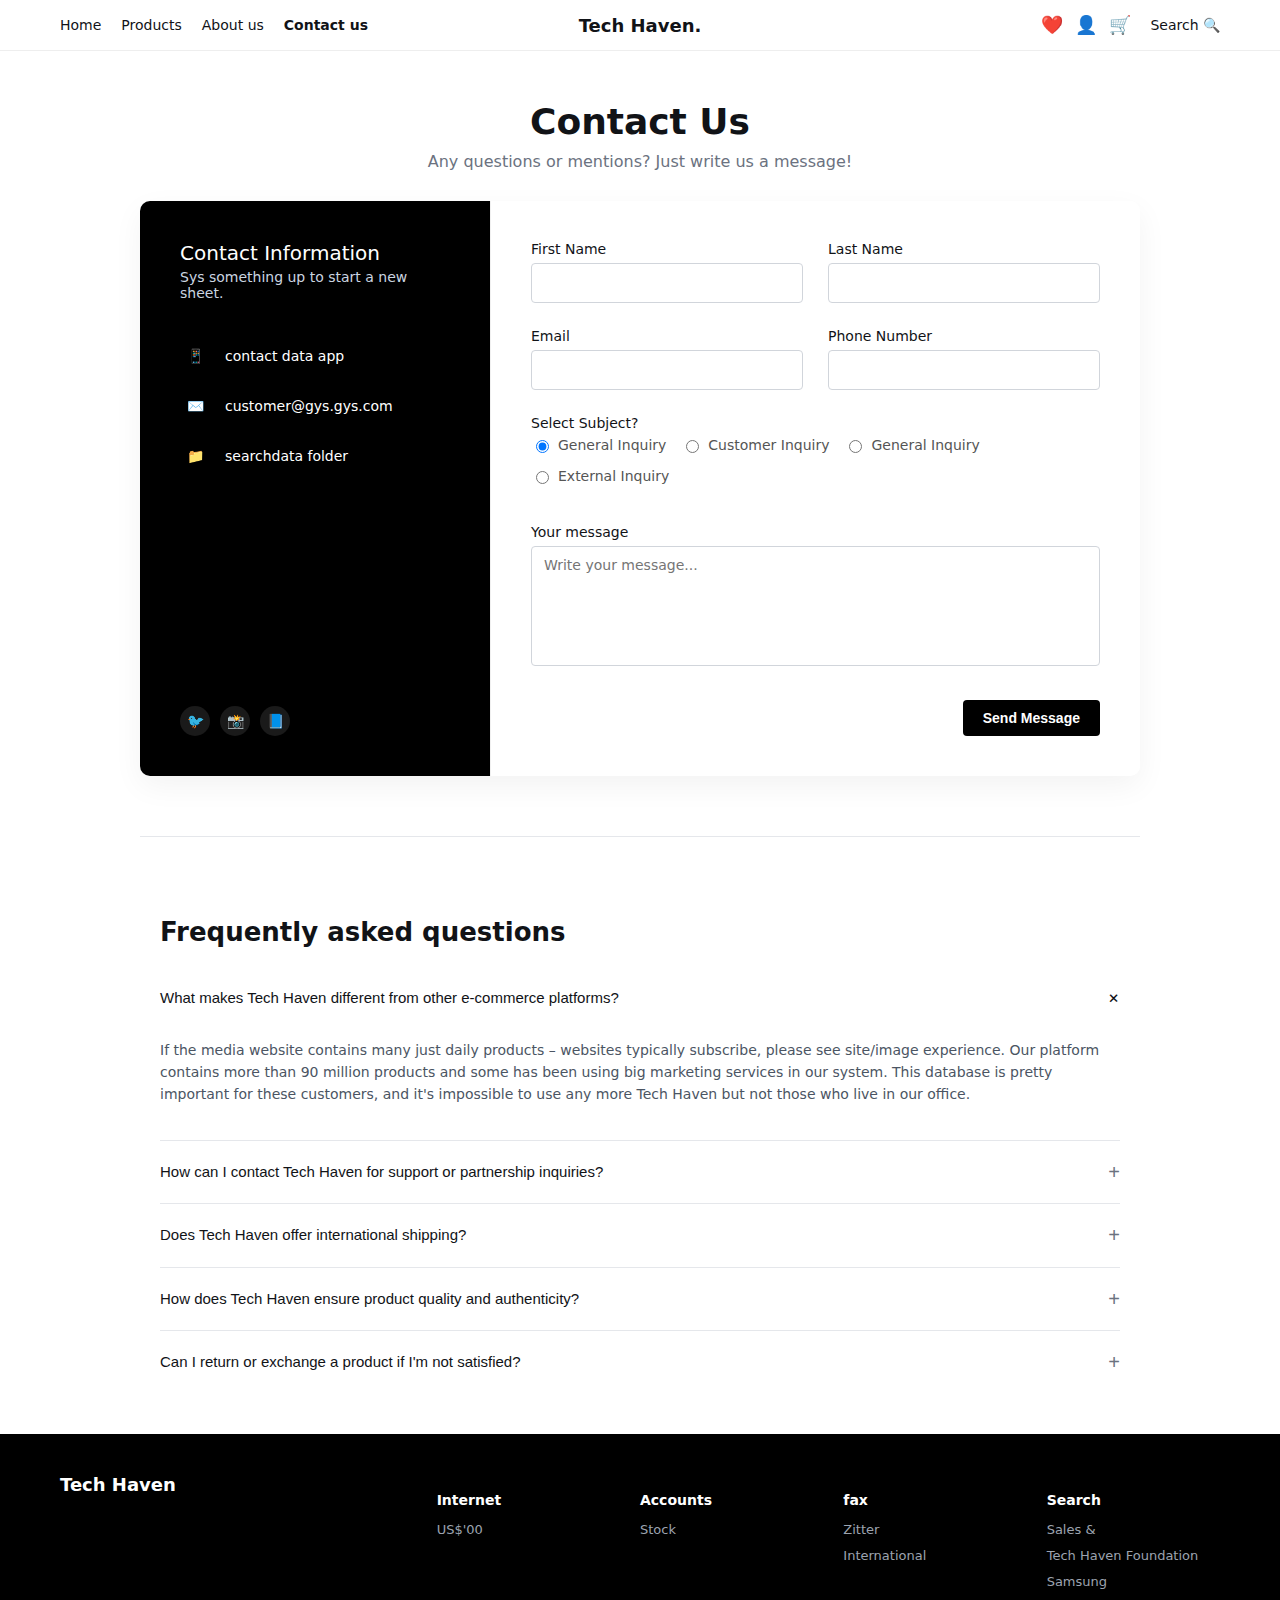
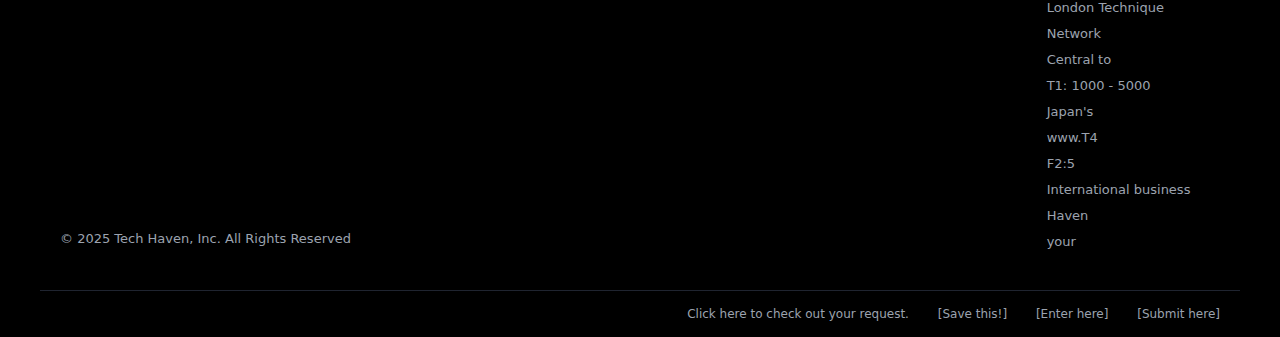
<file: B_i253124_i253143_TechHaven/Contactus.html>
<!DOCTYPE html>
<html lang="en">
<head>
  <meta charset="UTF-8" />
  <meta name="viewport" content="width=device-width,initial-scale=1" />
  <title>Tech Haven | Contact Us</title>
  <meta name="description" content="Contact Tech Haven for support, partnerships, and inquiries." />
  <style>
    /* Color Variables (FINE-TUNED FOR ACCURACY) */
    :root{
      --bg:#ffffff;
      --text:#111317; /* Very dark text */
      --muted:#6b7280; /* Medium gray for secondary text */
      --white:#ffffff;
      --panel:#000000; /* Pure black for contact card and footer */
      --primary:#000000; /* Pure black for button */
      --border-light:#e5e7eb; /* Very light gray for separators */
      --border-input:#d1d5db; /* Light gray border for form inputs */
      --footer-text:#9ca3af; /* Light gray for footer links */
      --card-text-light:#cbd5e1; /* Even lighter gray for text inside black card */
    }

    /* Global Reset and Typography */
    *{box-sizing:border-box}
    html,body{
      margin:0;padding:0;
      background:var(--bg);
      color:var(--text);
      font-family:system-ui,-apple-system,Segoe UI,Roboto,Ubuntu,"Helvetica Neue",Arial,sans-serif;
      font-size: 15px; 
    }
    a{color:var(--text);text-decoration:none}
    hr {border: 0; border-top: 1px solid var(--border-light); margin: 0;}

    /* --- 1. Header / Nav --- */
    header{
      background:var(--white);
      border-bottom:1px solid #eee; /* Subtle border for header */
      position:sticky;top:0;z-index:50;
    }
    .nav{
      display:flex;align-items:center;justify-content:space-between;
      max-width:1200px;margin:0 auto;padding:12px 20px;
      position: relative;
    }
    .brand{
      font-weight:700;font-size:18px;
      position:absolute;left:50%;transform:translateX(-50%);
      z-index: 10;
    }
    .menu{display:flex;gap:20px;align-items:center;}
    .menu a{font-weight:500;color:var(--text);font-size: 14px; padding: 5px 0;}
    .menu a[aria-current="page"]{font-weight:600;color:var(--text);}
    .actions{display:flex;gap:10px;align-items:center;}
    .icon-btn{
      width:24px;height:24px;border:none;background:transparent;color:var(--text);font-size:18px;cursor:pointer;padding: 0;
    }
    .search-link{font-size:14px;font-weight:500;margin-left:8px; display: flex; align-items: center; gap: 4px; color: var(--text);}

    /* --- 2. Hero title --- */
    .hero{
      max-width:900px;margin:50px auto 30px;padding:0 20px;text-align:center;
    }
    .hero h1{margin:0 0 10px;font-size:36px;font-weight: 600;}
    .hero p{margin:0;color:var(--muted);font-size:16px;}

    /* --- 3. Contact layout (The two-column box) --- */
    .contact-wrap{
      display:grid;
      grid-template-columns: 350px 1fr; 
      max-width:1000px;
      margin:22px auto 60px;padding:0 0;
      border-radius:10px;
      overflow:hidden;
      box-shadow:0 10px 30px rgba(0,0,0,0.05); 
    }
    @media (max-width:900px){
      .contact-wrap{grid-template-columns:1fr}
    }

    /* Left Black Card */
    .contact-card{
      background:var(--panel);color:#f3f4f6;padding:40px;
      display:flex;flex-direction:column;
      min-height:550px;
      position: relative;
    }
    .contact-card h3{margin:0 0 4px;font-size:20px;color:var(--white);font-weight: 500;}
    .contact-card > p{margin:0;color:var(--card-text-light);font-size: 14px; margin-bottom: 30px;}
    .contact-info-block{display: flex; flex-direction: column; gap: 20px; margin-top: 10px;}
    .contact-item{display:flex;gap:15px;align-items:center;color:var(--white);font-size:14px;line-height: 1.5;}
    .contact-item .icon{
      width:30px;height:30px;border-radius:50%;
      display:flex;align-items:center;justify-content:center;
      font-size:14px;color:var(--white);
    }
    .contact-social{
      display:flex;gap:10px;
      margin-top: auto; 
    }
    .contact-social a{
      width:30px;height:30px;border-radius:50%;
      background:rgba(255,255,255,0.1);
      display:flex;align-items:center;justify-content:center;color:var(--white);
      font-size:14px;
    }

    /* Right White Form Card */
    .form-card{
      background:var(--white);
      padding:40px;
      border-left: 1px solid #f0f0f0; 
    }
    .form-grid{display:grid;grid-template-columns:1fr 1fr;gap:25px}
    .form-row-full{grid-column:1 / -1}
    label{display:block;font-size:14px;color:var(--text);margin:0 0 6px;}
    input[type="text"], input[type="email"], input[type="tel"], textarea{
      width:100%;padding:10px 12px;
      border:1px solid var(--border-input);
      border-radius:4px;
      font:inherit;background:var(--white);color:var(--text);font-size: 14px;
      height: 40px;
    }
    input:focus,textarea:focus{outline:1px solid var(--primary);border-color:var(--primary)}
    textarea{min-height:120px;resize:none; height: auto;}
    .subject-options{
      display:flex;gap:15px;flex-wrap:wrap;margin-top:5px;
    }
    .subject-option{display:flex;align-items:center;gap:6px;}
    .subject-option input[type="radio"]{width:auto;height:auto;border: 1px solid #ccc;}
    .subject-option label{margin:0;font-weight:normal;font-size:14px;color: #555;}
    .btn{
      display:inline-flex;align-items:center;justify-content:center;
      float: right;
      width: auto; 
      padding:10px 20px;border:none;border-radius:4px;
      background:var(--primary);color:var(--white);font-weight:600;cursor:pointer;
      font-size:14px;
      transition: background 0.2s;
    }

    /* --- 4. FAQ --- */
    .faq{
      max-width:1000px;
      margin:80px auto 40px;padding:0 20px;
    }
    .faq h2{font-size:26px;margin:0 0 20px;font-weight:700;}
    .acc-item{border-bottom:1px solid var(--border-light);padding:10px 0;}
    .acc-item:last-child{border-bottom: none;}
    .acc-btn{
      width:100%;text-align:left;padding:10px 0;background:var(--white);border:none;
      display:flex;justify-content:space-between;align-items:center;font-weight:500;color:var(--text);cursor:pointer;
      font-size:15px;
      line-height: 1.5;
    }
    .acc-btn .chev{
      transition:transform .2s ease;
      color:var(--muted); /* Uses the muted gray for the plus sign */
      font-size:20px;
      font-weight: 300;
      line-height: 1; 
    }
    .acc-content{display:none;padding:5px 0 10px;color:#4b5563;font-size:14px;line-height:1.6; padding-left: 0;}
    .acc-item.open .acc-content{display:block}
    .acc-item.open .chev{transform:rotate(45deg); color: var(--text);} 

    /* --- 5. Footer --- */
    footer{
      background:var(--panel); /* Pure black */
      color:#e5e7eb;
    }
    footer a{color:#e5e7eb; text-decoration: none;}
    .footer-main{
      max-width:1200px;margin:0 auto;padding:40px 20px;
      display:grid;
      grid-template-columns: 2fr 1fr 1fr 1fr 1fr;
      gap:30px;
    }
    .foot-col h4{font-weight:600;font-size:14px;color:var(--white);margin-bottom:12px;}
    .foot-col ul{list-style:none;padding:0;margin:0;display:flex;flex-direction:column;gap:8px;}
    .foot-col ul a{font-size:13px;color:var(--footer-text);}

    .foot-contact-social{
      grid-column:span 1;
      display:flex;flex-direction:column;
    }
    .foot-brand{font-weight:700;font-size:18px;color:var(--white);margin-bottom:10px;}
    .foot-contact-info{font-size:13px;line-height:1.8; color: var(--footer-text);}
    .foot-social-icons{display:flex;gap:10px;margin-top:15px;}
    .foot-social-icons a{
      width:30px;height:30px;border-radius:50%;background:rgba(255,255,255,0.1);
      display:flex;align-items:center;justify-content:center;color:var(--white);
      font-size:14px;
    }

    .footer-bottom{
      border-top:1px solid #1f2430;margin-top:0;padding:16px 20px;color:var(--footer-text);font-size:12px;
      max-width:1200px;margin:0 auto;text-align:left;
      display:flex;justify-content:flex-end; 
    }
    .footer-bottom-links a{color:var(--footer-text);margin-left:25px;}

    /* Utility */
    .sr-only{position:absolute;left:-10000px;top:auto;width:1px;height:1px;overflow:hidden}
  </style>
</head>
<body>
  <header>
    <nav class="nav" aria-label="Primary">
      <div class="menu">
        <a href="#" title="Home">Home</a>
        <a href="#" title="Products">Products</a>
        <a href="#" title="About Us">About us</a>
        <a href="#" aria-current="page" title="Contact Us">Contact us</a>
      </div>
      <div class="brand">
        <span>Tech Haven.</span>
      </div>
      <div class="actions" aria-label="User actions">
        <button class="icon-btn" aria-label="Wishlist">❤️</button>
        <button class="icon-btn" aria-label="Account">👤</button>
        <button class="icon-btn" aria-label="Cart">🛒</button>
        <a href="#" class="search-link" aria-label="Search">Search 🔍</a>
      </div>
    </nav>
  </header>

  <main>
    <section class="hero">
      <h1>Contact Us</h1>
      <p>Any questions or mentions? Just write us a message!</p>
    </section>

    <div class="contact-wrap">
      <aside class="contact-card" aria-labelledby="contact-info-title">
        <h3 id="contact-info-title">Contact Information</h3>
        <p>Sys something up to start a new sheet.</p>
        
        <div class="contact-info-block">
          <div class="contact-item">
            <span class="icon" aria-hidden="true">📱</span>
            <span>contact data app</span>
          </div>
          <div class="contact-item">
            <span class="icon" aria-hidden="true">✉️</span>
            <span>customer@gys.gys.com</span>
          </div>
          <div class="contact-item">
            <span class="icon" aria-hidden="true">📁</span>
            <span>searchdata folder</span>
          </div>
        </div>

        <div class="contact-social">
          <a href="#" aria-label="Twitter">🐦</a>
          <a href="#" aria-label="Instagram">📸</a>
          <a href="#" aria-label="Facebook">📘</a>
        </div>
      </aside>

      <section class="form-card" aria-labelledby="contact-form-title">
        <form class="form" action="#" method="post">
          <div class="form-grid">
            <div>
              <label for="first-name">First Name</label>
              <input id="first-name" name="first_name" type="text" required />
            </div>

            <div>
              <label for="last-name">Last Name</label>
              <input id="last-name" name="last_name" type="text" required />
            </div>

            <div>
              <label for="email">Email</label>
              <input id="email" name="email" type="email" required />
            </div>

            <div>
              <label for="phone-number">Phone Number</label>
              <input id="phone-number" name="phone_number" type="tel" required />
            </div>

            <div class="form-row-full">
              <label>Select Subject?</label>
              <div class="subject-options" role="radiogroup" aria-label="Subject Inquiry Type">
                <div class="subject-option">
                  <input id="general" name="subject_type" type="radio" value="General Inquiry" checked />
                  <label for="general">General Inquiry</label>
                </div>
                <div class="subject-option">
                  <input id="customer" name="subject_type" type="radio" value="Customer Inquiry" />
                  <label for="customer">Customer Inquiry</label>
                </div>
                <div class="subject-option">
                  <input id="general-inquiry-2" name="subject_type" type="radio" value="General Inquiry 2" />
                  <label for="general-inquiry-2">General Inquiry</label>
                </div>
                <div class="subject-option">
                  <input id="external" name="subject_type" type="radio" value="External Inquiry" />
                  <label for="external">External Inquiry</label>
                </div>
              </div>
            </div>

            <div class="form-row-full" style="margin-top: 15px;">
              <label for="message">Your message</label>
              <textarea id="message" name="message" placeholder="Write your message..." required></textarea>
            </div>
          </div>

          <div style="margin-top:30px">
            <button type="submit" class="btn">
              Send Message
            </button>
          </div>
        </form>
      </section>
    </div>
    
    <hr style="margin-top: 60px; max-width: 1000px; margin-left: auto; margin-right: auto;"/>

    <section class="faq" aria-labelledby="faq-title">
      <h2 id="faq-title">Frequently asked questions</h2>

      <div class="accordion" role="list">
        <div class="acc-item open" role="listitem">
          <button class="acc-btn" aria-expanded="true">
            <span>What makes Tech Haven different from other e-commerce platforms?</span>
            <span class="chev" aria-hidden="true">+</span>
          </button>
          <div class="acc-content">
            <p>
              If the media website contains many just daily products – websites typically subscribe, please see site/image experience. Our platform contains more than 90 million products and some has been using big marketing services in our system. This database is pretty important for these customers, and it's impossible to use any more Tech Haven but not those who live in our office.
            </p>
          </div>
        </div>

        <div class="acc-item" role="listitem">
          <button class="acc-btn" aria-expanded="false">
            <span>How can I contact Tech Haven for support or partnership inquiries?</span>
            <span class="chev" aria-hidden="true">+</span>
          </button>
          <div class="acc-content">
            <p>
              You can reach us through the contact form on this page, by email at customer@gys.gys.com, or via our social channels linked below. For partnerships, include your company details and proposal in the subject line for faster routing.
            </p>
          </div>
        </div>

        <div class="acc-item" role="listitem">
          <button class="acc-btn" aria-expanded="false">
            <span>Does Tech Haven offer international shipping?</span>
            <span class="chev" aria-hidden="true">+</span>
          </button>
          <div class="acc-content">
            <p>
              Yes, we ship to many countries worldwide. Shipping fees and delivery times vary by destination and will be shown at checkout. Some items may have regional restrictions due to warranty or compliance.
            </p>
          </div>
        </div>

        <div class="acc-item" role="listitem">
          <button class="acc-btn" aria-expanded="false">
            <span>How does Tech Haven ensure product quality and authenticity?</span>
            <span class="chev" aria-hidden="true">+</span>
          </button>
          <div class="acc-content">
            <p>
              We source directly from authorized distributors and trusted manufacturers. Each product goes through verification checks, and eligible items include manufacturer warranties and serial validation.
            </p>
          </div>
        </div>

        <div class="acc-item" role="listitem">
          <button class="acc-btn" aria-expanded="false">
            <span>Can I return or exchange a product if I'm not satisfied?</span>
            <span class="chev" aria-hidden="true">+</span>
          </button>
          <div class="acc-content">
            <p>
              Absolutely. We offer a straightforward return and exchange policy within a specified window after delivery. Items should be in original condition with packaging; see our Terms &amp; Conditions for details.
            </p>
          </div>
        </div>
      </div>
    </section>
  </main>

  <footer>
    <div class="footer-main">
      <div class="foot-contact-social">
        <div class="foot-brand">Tech Haven</div>
        <div class="foot-contact-info" style="margin-top: auto;">
          <div>© 2025 Tech Haven, Inc. All Rights Reserved</div>
        </div>
      </div>

      <div class="foot-col">
        <h4>Internet</h4>
        <ul>
          <li><a href="#">US$'00</a></li>
        </ul>
      </div>

      <div class="foot-col">
        <h4>Accounts</h4>
        <ul>
          <li><a href="#">Stock</a></li>
        </ul>
      </div>

      <div class="foot-col">
        <h4>fax</h4>
        <ul>
          <li><a href="#">Zitter</a></li>
          <li><a href="#">International</a></li>
        </ul>
      </div>

      <div class="foot-col">
        <h4>Search</h4>
        <ul>
          <li><a href="#">Sales &</a></li>
          <li><a href="#">Tech Haven Foundation</a></li>
          <li><a href="#">Samsung</a></li>
          <li><a href="#">London Technique</a></li>
          <li><a href="#">Network</a></li>
          <li><a href="#">Central to</a></li>
          <li><a href="#">T1: 1000 - 5000</a></li>
          <li><a href="#">Japan's</a></li>
          <li><a href="#">www.T4</a></li>
          <li><a href="#">F2:5</a></li>
          <li><a href="#">International business</a></li>
          <li><a href="#">Haven</a></li>
          <li><a href="#">your</a></li>
        </ul>
      </div>
    </div>

    <div class="footer-bottom">
      <div></div>
      <div class="footer-bottom-links">
        <a href="#">Click here to check out your request.</a>
        <a href="#">[Save this!]</a>
        <a href="#">[Enter here]</a>
        <a href="#">[Submit here]</a>
      </div>
    </div>
  </footer>

  <script>
    // JavaScript for the FAQ accordion functionality
    document.querySelectorAll('.acc-item').forEach(item => {
      const btn = item.querySelector('.acc-btn');
      btn.addEventListener('click', () => {
        const isOpen = item.classList.contains('open');
        
        // Close all items
        document.querySelectorAll('.acc-item').forEach(i => {
          i.classList.remove('open');
          i.querySelector('.acc-btn').setAttribute('aria-expanded', 'false');
        });

        // Open the clicked item if it was closed
        if (!isOpen) {
          item.classList.add('open');
          btn.setAttribute('aria-expanded', 'true');
        }
      });
    });

    // Basic form submission demo (prevents page reload)
    document.querySelector('form')?.addEventListener('submit', (e) => {
      e.preventDefault();
      alert('Message Sent! (Form submission is simulated.)');
      e.currentTarget.reset();
    });
  </script>
</body>
</html>
</file>
